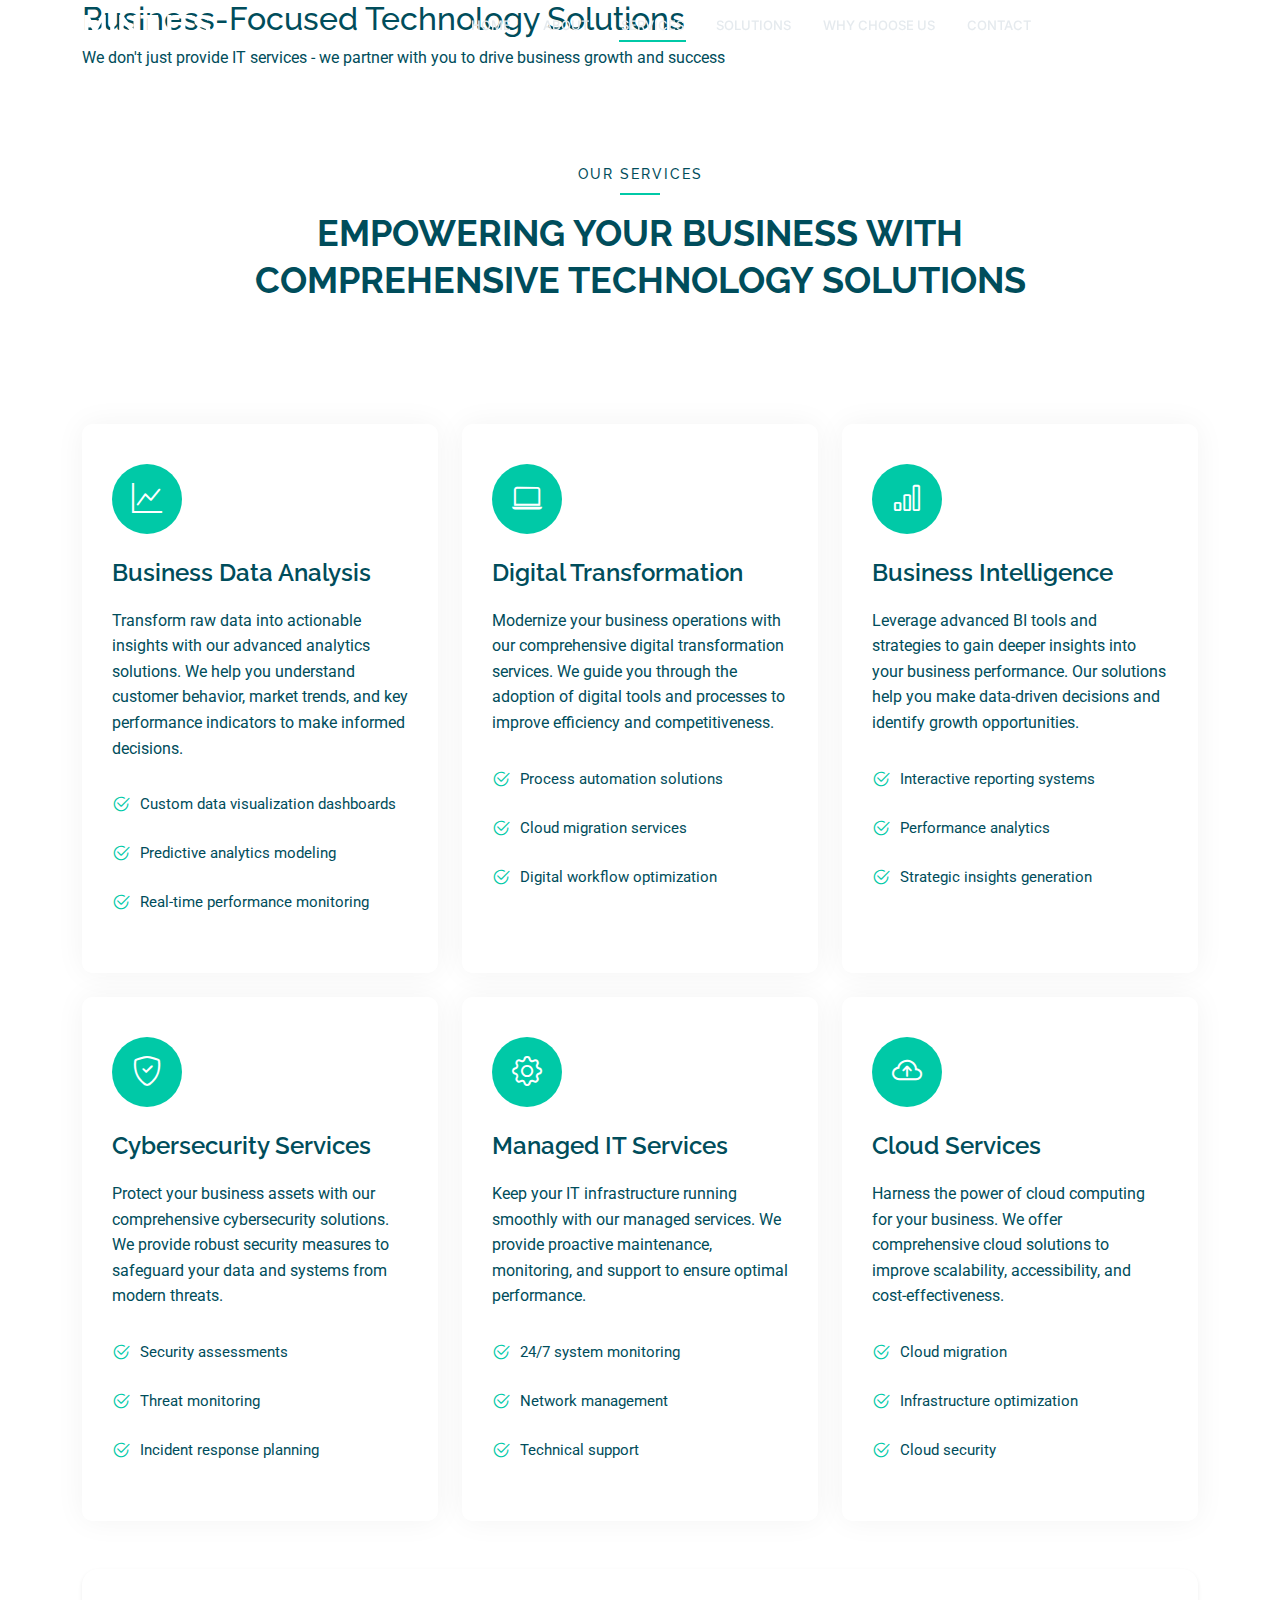
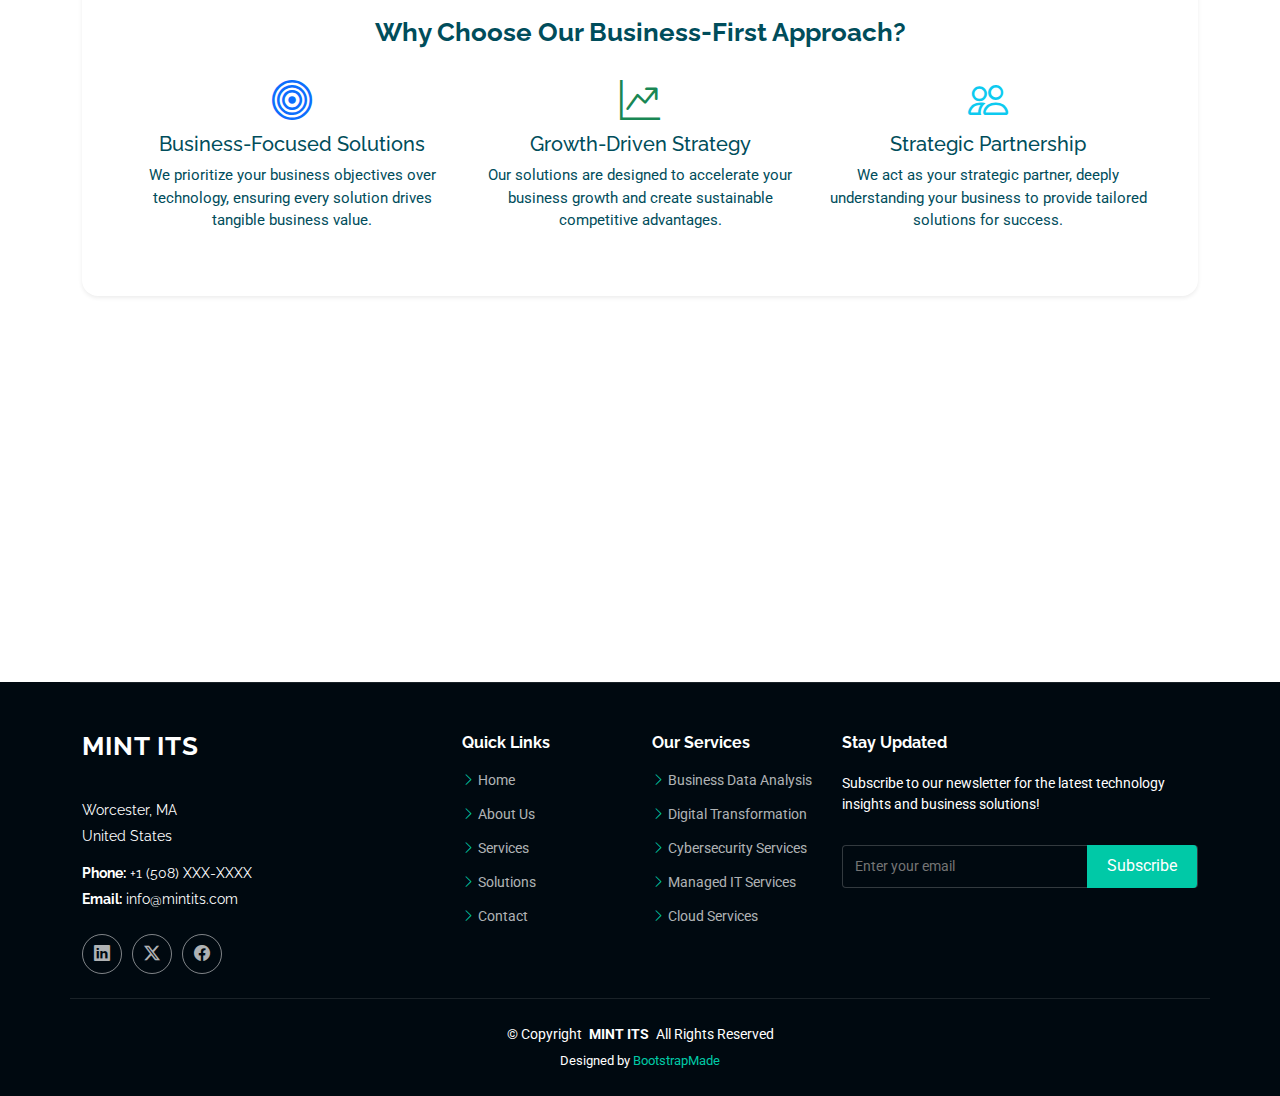
<file: service-details.html>
<!DOCTYPE html>
<html lang="en">

<head>
  <meta charset="utf-8">
  <meta content="width=device-width, initial-scale=1.0" name="viewport">
  <title>Services - MINT ITS Technology Solutions</title>
  <meta name="description" content="Comprehensive technology services from MINT ITS including data analysis, digital transformation, cybersecurity, and managed IT solutions for small businesses.">
  <meta name="keywords" content="IT services, business intelligence, data analytics, cybersecurity, managed IT, cloud services, Worcester MA">

  <!-- Favicons -->
  <link href="assets/img/favicon.png" rel="icon">
  <link href="assets/img/apple-touch-icon.png" rel="apple-touch-icon">

  <!-- Fonts -->
  <link href="https://fonts.googleapis.com" rel="preconnect">
  <link href="https://fonts.gstatic.com" rel="preconnect" crossorigin>
  <link href="https://fonts.googleapis.com/css2?family=Roboto:ital,wght@0,100;0,300;0,400;0,500;0,700;0,900;1,100;1,300;1,400;1,500;1,700;1,900&family=Raleway:ital,wght@0,100;0,200;0,300;0,400;0,500;0,600;0,700;0,800;0,900;1,100;1,200;1,300;1,400;1,500;1,600;1,700;1,800;1,900&family=Inter:wght@100;200;300;400;500;600;700;800;900&display=swap" rel="stylesheet">

  <!-- Vendor CSS Files -->
  <link href="assets/vendor/bootstrap/css/bootstrap.min.css" rel="stylesheet">
  <link href="assets/vendor/bootstrap-icons/bootstrap-icons.css" rel="stylesheet">
  <link href="assets/vendor/aos/aos.css" rel="stylesheet">
  <link href="assets/vendor/glightbox/css/glightbox.min.css" rel="stylesheet">
  <link href="assets/vendor/swiper/swiper-bundle.min.css" rel="stylesheet">

  <!-- Main CSS File -->
  <link href="assets/css/main.css" rel="stylesheet">

  <!-- =======================================================
  * Template Name: Dewi
  * Template URL: https://bootstrapmade.com/dewi-free-multi-purpose-html-template/
  * Updated: Aug 07 2024 with Bootstrap v5.3.3
  * Author: BootstrapMade.com
  * License: https://bootstrapmade.com/license/
  ======================================================== -->
</head>

<body class="services-page">

  <!-- Header -->
  <header id="header" class="header d-flex align-items-center fixed-top">
    <div class="container-fluid container-xl position-relative d-flex align-items-center">
      <a href="index.html" class="logo d-flex align-items-center me-auto">
        <h1 class="sitename">MINT ITS</h1>
      </a>

      <nav id="navmenu" class="navmenu">
        <ul>
          <li><a href="index.html">Home</a></li>
          <li><a href="index.html#about">About</a></li>
          <li><a href="#" class="active">Services</a></li>
          <li><a href="index.html#solutions">Solutions</a></li>
          <li><a href="index.html#why-us">Why Choose Us</a></li>
          <li><a href="index.html#contact">Contact</a></li>
        </ul>
        <i class="mobile-nav-toggle d-xl-none bi bi-list"></i>
      </nav>

      <a class="cta-btn" href="index.html#contact">Get Started</a>
    </div>
  </header>

  <main id="main">

    <!-- Page Title -->
    <div class="breadcrumbs">
      <div class="container">
        <div class="page-header d-flex align-items-center">
          <div class="position-relative">
            <h2>Business-Focused Technology Solutions</h2>
            <p>We don't just provide IT services - we partner with you to drive business growth and success</p>
          </div>
        </div>
      </div>
    </div>

    <!-- Services Details -->
    <section class="service-details">
      <div class="container">
        <div class="section-header text-center">
          <h6 class="text-uppercase">OUR SERVICES</h6>
          <h2 class="section-title">EMPOWERING YOUR BUSINESS WITH COMPREHENSIVE TECHNOLOGY SOLUTIONS</h2>
        </div>

        <div class="row g-4">
          <!-- Business Data Analysis -->
          <div class="col-lg-4 col-md-6">
            <div class="service-card">
              <div class="service-icon">
                <i class="bi bi-graph-up"></i>
              </div>
              <h3>Business Data Analysis</h3>
              <p>Transform raw data into actionable insights with our advanced analytics solutions. We help you understand customer behavior, market trends, and key performance indicators to make informed decisions.</p>
              <ul class="service-features">
                <li><i class="bi bi-check2-circle"></i> Custom data visualization dashboards</li>
                <li><i class="bi bi-check2-circle"></i> Predictive analytics modeling</li>
                <li><i class="bi bi-check2-circle"></i> Real-time performance monitoring</li>
              </ul>
            </div>
          </div>

          <!-- Digital Transformation -->
          <div class="col-lg-4 col-md-6">
            <div class="service-card">
              <div class="service-icon">
                <i class="bi bi-laptop"></i>
              </div>
              <h3>Digital Transformation</h3>
              <p>Modernize your business operations with our comprehensive digital transformation services. We guide you through the adoption of digital tools and processes to improve efficiency and competitiveness.</p>
              <ul class="service-features">
                <li><i class="bi bi-check2-circle"></i> Process automation solutions</li>
                <li><i class="bi bi-check2-circle"></i> Cloud migration services</li>
                <li><i class="bi bi-check2-circle"></i> Digital workflow optimization</li>
              </ul>
            </div>
          </div>

          <!-- Business Intelligence -->
          <div class="col-lg-4 col-md-6">
            <div class="service-card">
              <div class="service-icon">
                <i class="bi bi-bar-chart"></i>
              </div>
              <h3>Business Intelligence</h3>
              <p>Leverage advanced BI tools and strategies to gain deeper insights into your business performance. Our solutions help you make data-driven decisions and identify growth opportunities.</p>
              <ul class="service-features">
                <li><i class="bi bi-check2-circle"></i> Interactive reporting systems</li>
                <li><i class="bi bi-check2-circle"></i> Performance analytics</li>
                <li><i class="bi bi-check2-circle"></i> Strategic insights generation</li>
              </ul>
            </div>
          </div>

          <!-- Cybersecurity Services -->
          <div class="col-lg-4 col-md-6">
            <div class="service-card">
              <div class="service-icon">
                <i class="bi bi-shield-check"></i>
              </div>
              <h3>Cybersecurity Services</h3>
              <p>Protect your business assets with our comprehensive cybersecurity solutions. We provide robust security measures to safeguard your data and systems from modern threats.</p>
              <ul class="service-features">
                <li><i class="bi bi-check2-circle"></i> Security assessments</li>
                <li><i class="bi bi-check2-circle"></i> Threat monitoring</li>
                <li><i class="bi bi-check2-circle"></i> Incident response planning</li>
              </ul>
            </div>
          </div>

          <!-- Managed IT Services -->
          <div class="col-lg-4 col-md-6">
            <div class="service-card">
              <div class="service-icon">
                <i class="bi bi-gear"></i>
              </div>
              <h3>Managed IT Services</h3>
              <p>Keep your IT infrastructure running smoothly with our managed services. We provide proactive maintenance, monitoring, and support to ensure optimal performance.</p>
              <ul class="service-features">
                <li><i class="bi bi-check2-circle"></i> 24/7 system monitoring</li>
                <li><i class="bi bi-check2-circle"></i> Network management</li>
                <li><i class="bi bi-check2-circle"></i> Technical support</li>
              </ul>
            </div>
          </div>

          <!-- Cloud Services -->
          <div class="col-lg-4 col-md-6">
            <div class="service-card">
              <div class="service-icon">
                <i class="bi bi-cloud-arrow-up"></i>
              </div>
              <h3>Cloud Services</h3>
              <p>Harness the power of cloud computing for your business. We offer comprehensive cloud solutions to improve scalability, accessibility, and cost-effectiveness.</p>
              <ul class="service-features">
                <li><i class="bi bi-check2-circle"></i> Cloud migration</li>
                <li><i class="bi bi-check2-circle"></i> Infrastructure optimization</li>
                <li><i class="bi bi-check2-circle"></i> Cloud security</li>
              </ul>
            </div>
          </div>
        </div>

        <!-- Value Proposition -->
        <div class="row mt-5">
          <div class="col-12">
            <div class="value-proposition p-5 rounded-4 bg-white shadow-sm">
              <h3 class="text-center mb-4">Why Choose Our Business-First Approach?</h3>
              <div class="row g-4">
                <div class="col-md-4">
                  <div class="value-item text-center">
                    <i class="bi bi-bullseye fs-1 text-primary mb-3"></i>
                    <h5>Business-Focused Solutions</h5>
                    <p>We prioritize your business objectives over technology, ensuring every solution drives tangible business value.</p>
                  </div>
                </div>
                <div class="col-md-4">
                  <div class="value-item text-center">
                    <i class="bi bi-graph-up-arrow fs-1 text-success mb-3"></i>
                    <h5>Growth-Driven Strategy</h5>
                    <p>Our solutions are designed to accelerate your business growth and create sustainable competitive advantages.</p>
                  </div>
                </div>
                <div class="col-md-4">
                  <div class="value-item text-center">
                    <i class="bi bi-people fs-1 text-info mb-3"></i>
                    <h5>Strategic Partnership</h5>
                    <p>We act as your strategic partner, deeply understanding your business to provide tailored solutions for success.</p>
                  </div>
                </div>
              </div>
            </div>
          </div>
        </div>

        <!-- Call to Action -->
        <div class="cta-box text-center py-5 rounded-4 mt-5" data-aos="fade-up">
          <h3>Ready to Transform Your Business?</h3>
          <p>Let's discuss how our business-focused technology solutions can drive your growth and success</p>
          <a href="index.html#contact" class="btn-get-started">Start Your Transformation</a>
        </div>
      </div>
    </section>

  </main>

  <!-- Footer -->
  <footer id="footer" class="footer dark-background">
    <div class="container footer-top">
      <div class="row gy-4">
        <div class="col-lg-4 col-md-6 footer-about">
          <a href="index.html" class="logo d-flex align-items-center">
            <span class="sitename">MINT ITS</span>
          </a>
          <div class="footer-contact pt-3">
            <p>Worcester, MA</p>
            <p>United States</p>
            <p class="mt-3"><strong>Phone:</strong> <span>+1 (508) XXX-XXXX</span></p>
            <p><strong>Email:</strong> <span>info@mintits.com</span></p>
          </div>
          <div class="social-links d-flex mt-4">
            <a href="#"><i class="bi bi-linkedin"></i></a>
            <a href="#"><i class="bi bi-twitter-x"></i></a>
            <a href="#"><i class="bi bi-facebook"></i></a>
          </div>
        </div>

        <div class="col-lg-2 col-md-3 footer-links">
          <h4>Quick Links</h4>
          <ul>
            <li><i class="bi bi-chevron-right"></i> <a href="index.html">Home</a></li>
            <li><i class="bi bi-chevron-right"></i> <a href="index.html#about">About Us</a></li>
            <li><i class="bi bi-chevron-right"></i> <a href="#">Services</a></li>
            <li><i class="bi bi-chevron-right"></i> <a href="index.html#solutions">Solutions</a></li>
            <li><i class="bi bi-chevron-right"></i> <a href="index.html#contact">Contact</a></li>
          </ul>
        </div>

        <div class="col-lg-2 col-md-3 footer-links">
          <h4>Our Services</h4>
          <ul>
            <li><i class="bi bi-chevron-right"></i> <a href="#business-data-analysis">Business Data Analysis</a></li>
            <li><i class="bi bi-chevron-right"></i> <a href="#digital-transformation">Digital Transformation</a></li>
            <li><i class="bi bi-chevron-right"></i> <a href="#cybersecurity-services">Cybersecurity Services</a></li>
            <li><i class="bi bi-chevron-right"></i> <a href="#managed-it-services">Managed IT Services</a></li>
            <li><i class="bi bi-chevron-right"></i> <a href="#cloud-services">Cloud Services</a></li>
          </ul>
        </div>

        <div class="col-lg-4 col-md-12 footer-newsletter">
          <h4>Stay Updated</h4>
          <p>Subscribe to our newsletter for the latest technology insights and business solutions!</p>
          <form action="forms/newsletter.php" method="post" class="php-email-form">
            <div class="newsletter-form"><input type="email" name="email" placeholder="Enter your email"><input type="submit" value="Subscribe"></div>
            <div class="loading">Loading</div>
            <div class="error-message"></div>
            <div class="sent-message">Thank you for subscribing!</div>
          </form>
        </div>
      </div>
    </div>

    <div class="container copyright text-center mt-4">
      <p>© <span>Copyright</span> <strong class="px-1 sitename">MINT ITS</strong> <span>All Rights Reserved</span></p>
      <div class="credits">
        Designed by <a href="https://bootstrapmade.com/">BootstrapMade</a>
      </div>
    </div>
  </footer>

  <!-- Scroll Top -->
  <a href="#" id="scroll-top" class="scroll-top d-flex align-items-center justify-content-center"><i class="bi bi-arrow-up-short"></i></a>

  <!-- Preloader -->
  <div id="preloader"></div>

  <!-- Vendor JS Files -->
  <script src="assets/vendor/bootstrap/js/bootstrap.bundle.min.js"></script>
  <script src="assets/vendor/php-email-form/validate.js"></script>
  <script src="assets/vendor/aos/aos.js"></script>
  <script src="assets/vendor/glightbox/js/glightbox.min.js"></script>
  <script src="assets/vendor/purecounter/purecounter_vanilla.js"></script>
  <script src="assets/vendor/swiper/swiper-bundle.min.js"></script>

  <!-- Main JS File -->
  <script src="assets/js/main.js"></script>

</body>

</html>
</file>
<file: assets/css/main.css>
/**
* Template Name: Dewi
* Template URL: https://bootstrapmade.com/dewi-free-multi-purpose-html-template/
* Updated: Aug 07 2024 with Bootstrap v5.3.3
* Author: BootstrapMade.com
* License: https://bootstrapmade.com/license/
*/

/*--------------------------------------------------------------
# Font & Color Variables
# Help: https://bootstrapmade.com/color-system/
--------------------------------------------------------------*/
/* Fonts */
:root {
  --default-font: "Roboto",  system-ui, -apple-system, "Segoe UI", Roboto, "Helvetica Neue", Arial, "Noto Sans", "Liberation Sans", sans-serif, "Apple Color Emoji", "Segoe UI Emoji", "Segoe UI Symbol", "Noto Color Emoji";
  --heading-font: "Raleway",  sans-serif;
  --nav-font: "Inter",  sans-serif;
}

/* Global Colors - The following color variables are used throughout the website. Updating them here will change the color scheme of the entire website */
:root { 
  --background-color: #ffffff; /* Background color for the entire website, including individual sections */
  --default-color: #004D5B; /* Default color used for the majority of the text content across the entire website */
  --heading-color: #004D5B; /* Color for headings, subheadings and title throughout the website */
  --accent-color: #00C9A7; /* Accent color that represents your brand on the website. It's used for buttons, links, and other elements that need to stand out */
  --surface-color: #ffffff; /* The surface color is used as a background of boxed elements within sections, such as cards, icon boxes, or other elements that require a visual separation from the global background. */
  --contrast-color: #ffffff; /* Contrast color for text, ensuring readability against backgrounds of accent, heading, or default colors. */
}

/* Nav Menu Colors - The following color variables are used specifically for the navigation menu. They are separate from the global colors to allow for more customization options */
:root {
  --nav-color: #e5eaee;  /* The default color of the main navmenu links */
  --nav-hover-color: #00C9A7; /* Applied to main navmenu links when they are hovered over or active */
  --nav-mobile-background-color: #ffffff; /* Used as the background color for mobile navigation menu */
  --nav-dropdown-background-color: #ffffff; /* Used as the background color for dropdown items that appear when hovering over primary navigation items */
  --nav-dropdown-color: #444444; /* Used for navigation links of the dropdown items in the navigation menu. */
  --nav-dropdown-hover-color: #00C9A7; /* Similar to --nav-hover-color, this color is applied to dropdown navigation links when they are hovered over. */
}

/* Color Presets - These classes override global colors when applied to any section or element, providing reuse of the sam color scheme. */

.light-background {
  --background-color: #f1f4fa;
  --surface-color: #ffffff;
}

.dark-background {
  --background-color: #000910;
  --default-color: #ffffff;
  --heading-color: #ffffff;
  --surface-color: #28323a;
  --contrast-color: #ffffff;
}

/* Smooth scroll */
:root {
  scroll-behavior: smooth;
}

/*--------------------------------------------------------------
# General Styling & Shared Classes
--------------------------------------------------------------*/
body {
  color: var(--default-color);
  background-color: var(--background-color);
  font-family: var(--default-font);
}

a {
  color: var(--accent-color);
  text-decoration: none;
  transition: 0.3s;
}

a:hover {
  color: color-mix(in srgb, var(--accent-color), transparent 25%);
  text-decoration: none;
}

h1,
h2,
h3,
h4,
h5,
h6 {
  color: var(--heading-color);
  font-family: var(--heading-font);
}

/* PHP Email Form Messages
------------------------------*/
.php-email-form .error-message {
  display: none;
  background: #df1529;
  color: #ffffff;
  text-align: left;
  padding: 15px;
  margin-bottom: 24px;
  font-weight: 600;
}

.php-email-form .sent-message {
  display: none;
  color: #ffffff;
  background: #059652;
  text-align: center;
  padding: 15px;
  margin-bottom: 24px;
  font-weight: 600;
}

.php-email-form .loading {
  display: none;
  background: var(--surface-color);
  text-align: center;
  padding: 15px;
  margin-bottom: 24px;
}

.php-email-form .loading:before {
  content: "";
  display: inline-block;
  border-radius: 50%;
  width: 24px;
  height: 24px;
  margin: 0 10px -6px 0;
  border: 3px solid var(--accent-color);
  border-top-color: var(--surface-color);
  animation: php-email-form-loading 1s linear infinite;
}

@keyframes php-email-form-loading {
  0% {
    transform: rotate(0deg);
  }

  100% {
    transform: rotate(360deg);
  }
}

/* Pulsating Play Button
------------------------------*/
.pulsating-play-btn {
  width: 94px;
  height: 94px;
  background: radial-gradient(var(--accent-color) 50%, color-mix(in srgb, var(--accent-color), transparent 75%) 52%);
  border-radius: 50%;
  display: block;
  position: relative;
  overflow: hidden;
}

.pulsating-play-btn:before {
  content: "";
  position: absolute;
  width: 120px;
  height: 120px;
  animation-delay: 0s;
  animation: pulsate-play-btn 2s;
  animation-direction: forwards;
  animation-iteration-count: infinite;
  animation-timing-function: steps;
  opacity: 1;
  border-radius: 50%;
  border: 5px solid color-mix(in srgb, var(--accent-color), transparent 30%);
  top: -15%;
  left: -15%;
  background: rgba(198, 16, 0, 0);
}

.pulsating-play-btn:after {
  content: "";
  position: absolute;
  left: 50%;
  top: 50%;
  transform: translateX(-40%) translateY(-50%);
  width: 0;
  height: 0;
  border-top: 10px solid transparent;
  border-bottom: 10px solid transparent;
  border-left: 15px solid #fff;
  z-index: 100;
  transition: all 400ms cubic-bezier(0.55, 0.055, 0.675, 0.19);
}

.pulsating-play-btn:hover:before {
  content: "";
  position: absolute;
  left: 50%;
  top: 50%;
  transform: translateX(-40%) translateY(-50%);
  width: 0;
  height: 0;
  border: none;
  border-top: 10px solid transparent;
  border-bottom: 10px solid transparent;
  border-left: 15px solid #fff;
  z-index: 200;
  animation: none;
  border-radius: 0;
}

.pulsating-play-btn:hover:after {
  border-left: 15px solid var(--accent-color);
  transform: scale(20);
}

@keyframes pulsate-play-btn {
  0% {
    transform: scale(0.6, 0.6);
    opacity: 1;
  }

  100% {
    transform: scale(1, 1);
    opacity: 0;
  }
}

/*--------------------------------------------------------------
# Global Header
--------------------------------------------------------------*/
.header {
  --background-color: rgba(0, 0, 0, 0);
  --default-color: #ffffff;
  --heading-color: #ffffff;
  color: var(--default-color);
  background-color: var(--background-color);
  padding: 1px 0;
  transition: all 0.5s;
  z-index: 997;
}

.header .logo {
  line-height: 1;
}

.header .logo img {
  max-height: 100px;
  margin-right: 8px;
}

.header .logo h1 {
  font-size: 30px;
  margin: 0;
  font-weight: 700;
  color: var(--heading-color);
}

.header .cta-btn,
.header .cta-btn:focus {
  color: var(--contrast-color);
  font-size: 13px;
  padding: 7px 25px;
  margin: 0 0 0 30px;
  border-radius: 4px;
  transition: 0.3s;
  text-transform: uppercase;
  border: 2px solid var(--contrast-color);
}

.header .cta-btn:hover,
.header .cta-btn:focus:hover {
  color: var(--contrast-color);
  background: var(--accent-color);
  border-color: var(--accent-color);
}

@media (max-width: 1200px) {
  .header .logo {
    order: 1;
  }

  .header .cta-btn {
    order: 2;
    margin: 0 15px 0 0;
    padding: 6px 15px;
  }

  .header .navmenu {
    order: 3;
  }
}

.scrolled .header {
  box-shadow: 0px 0 18px rgba(0, 0, 0, 0.1);
}

/* Global Header on Scroll
------------------------------*/
.scrolled .header {
  --background-color: #004D5B;
}

/*--------------------------------------------------------------
# Navigation Menu
--------------------------------------------------------------*/
/* Desktop Navigation */
@media (min-width: 1200px) {
  .navmenu {
    padding: 0;
  }

  .navmenu ul {
    margin: 0;
    padding: 0;
    display: flex;
    list-style: none;
    align-items: center;
  }

  .navmenu li {
    position: relative;
  }

  .navmenu>ul>li {
    white-space: nowrap;
    padding: 15px 14px;
  }

  .navmenu>ul>li:last-child {
    padding-right: 0;
  }

  .navmenu a,
  .navmenu a:focus {
    color: var(--nav-color);
    font-size: 13px;
    padding: 0 2px;
    font-family: var(--nav-font);
    font-weight: 500;
    display: flex;
    align-items: center;
    justify-content: space-between;
    white-space: nowrap;
    transition: 0.3s;
    position: relative;
    text-transform: uppercase;
  }

  .navmenu a i,
  .navmenu a:focus i {
    font-size: 12px;
    line-height: 0;
    margin-left: 5px;
    transition: 0.3s;
  }

  .navmenu>ul>li>a:before {
    content: "";
    position: absolute;
    height: 2px;
    bottom: -6px;
    left: 0;
    background-color: var(--nav-hover-color);
    visibility: hidden;
    width: 0px;
    transition: all 0.3s ease-in-out 0s;
  }

  .navmenu a:hover:before,
  .navmenu li:hover>a:before,
  .navmenu .active:before {
    visibility: visible;
    width: 100%;
  }

  .navmenu li:hover>a,
  .navmenu .active,
  .navmenu .active:focus {
    color: color-mix(in srgb, var(--nav-color) 90%, white 15%);
  }

  .navmenu .dropdown ul {
    margin: 0;
    padding: 10px 0;
    background: var(--nav-dropdown-background-color);
    display: block;
    position: absolute;
    visibility: hidden;
    left: 14px;
    top: 130%;
    opacity: 0;
    transition: 0.3s;
    border-radius: 4px;
    z-index: 99;
    box-shadow: 0px 0px 30px rgba(0, 0, 0, 0.1);
  }

  .navmenu .dropdown ul li {
    min-width: 200px;
  }

  .navmenu .dropdown ul a {
    padding: 10px 20px;
    font-size: 15px;
    text-transform: none;
    color: var(--nav-dropdown-color);
  }

  .navmenu .dropdown ul a i {
    font-size: 12px;
  }

  .navmenu .dropdown ul a:hover,
  .navmenu .dropdown ul .active:hover,
  .navmenu .dropdown ul li:hover>a {
    color: var(--nav-dropdown-hover-color);
  }

  .navmenu .dropdown:hover>ul {
    opacity: 1;
    top: 100%;
    visibility: visible;
  }

  .navmenu .dropdown .dropdown ul {
    top: 0;
    left: -90%;
    visibility: hidden;
  }

  .navmenu .dropdown .dropdown:hover>ul {
    opacity: 1;
    top: 0;
    left: -100%;
    visibility: visible;
  }
}

/* Mobile Navigation */
@media (max-width: 1199px) {
  .mobile-nav-toggle {
    color: var(--nav-color);
    font-size: 28px;
    line-height: 0;
    margin-right: 10px;
    cursor: pointer;
    transition: color 0.3s;
  }

  .navmenu {
    padding: 0;
    z-index: 9997;
  }

  .navmenu ul {
    display: none;
    list-style: none;
    position: absolute;
    inset: 60px 20px 20px 20px;
    padding: 10px 0;
    margin: 0;
    border-radius: 6px;
    background-color: var(--nav-mobile-background-color);
    border: 1px solid color-mix(in srgb, var(--default-color), transparent 90%);
    box-shadow: none;
    overflow-y: auto;
    transition: 0.3s;
    z-index: 9998;
  }

  .navmenu a,
  .navmenu a:focus {
    color: var(--nav-dropdown-color);
    padding: 10px 20px;
    font-family: var(--nav-font);
    font-size: 17px;
    font-weight: 500;
    display: flex;
    align-items: center;
    justify-content: space-between;
    white-space: nowrap;
    transition: 0.3s;
  }

  .navmenu a i,
  .navmenu a:focus i {
    font-size: 12px;
    line-height: 0;
    margin-left: 5px;
    width: 30px;
    height: 30px;
    display: flex;
    align-items: center;
    justify-content: center;
    border-radius: 50%;
    transition: 0.3s;
    background-color: color-mix(in srgb, var(--accent-color), transparent 90%);
  }

  .navmenu a i:hover,
  .navmenu a:focus i:hover {
    background-color: var(--accent-color);
    color: var(--contrast-color);
  }

  .navmenu a:hover,
  .navmenu .active,
  .navmenu .active:focus {
    color: var(--nav-dropdown-hover-color);
  }

  .navmenu .active i,
  .navmenu .active:focus i {
    background-color: var(--accent-color);
    color: var(--contrast-color);
    transform: rotate(180deg);
  }

  .navmenu .dropdown ul {
    position: static;
    display: none;
    z-index: 99;
    padding: 10px 0;
    margin: 10px 20px;
    background-color: var(--nav-dropdown-background-color);
    transition: all 0.5s ease-in-out;
  }

  .navmenu .dropdown ul ul {
    background-color: rgba(33, 37, 41, 0.1);
  }

  .navmenu .dropdown>.dropdown-active {
    display: block;
    background-color: rgba(33, 37, 41, 0.03);
  }

  .mobile-nav-active {
    overflow: hidden;
  }

  .mobile-nav-active .mobile-nav-toggle {
    color: #fff;
    position: absolute;
    font-size: 32px;
    top: 15px;
    right: 15px;
    margin-right: 0;
    z-index: 9999;
  }

  .mobile-nav-active .navmenu {
    position: fixed;
    overflow: hidden;
    inset: 0;
    background: rgba(33, 37, 41, 0.8);
    transition: 0.3s;
  }

  .mobile-nav-active .navmenu>ul {
    display: block;
  }
}

/*--------------------------------------------------------------
# Global Footer
--------------------------------------------------------------*/
.footer {
  color: var(--default-color);
  background-color: var(--background-color);
  font-size: 14px;
  position: relative;
}

.footer .footer-top {
  padding-top: 50px;
  border-top: 1px solid color-mix(in srgb, var(--default-color), transparent 90%);
}

.footer .footer-about .logo {
  line-height: 1;
  margin-bottom: 25px;
}

.footer .footer-about .logo img {
  max-height: 40px;
  margin-right: 6px;
}

.footer .footer-about .logo span {
  font-size: 26px;
  font-weight: 700;
  letter-spacing: 1px;
  font-family: var(--heading-font);
  color: var(--heading-color);
}

.footer .footer-about p {
  font-size: 14px;
  font-family: var(--heading-font);
}

.footer .social-links a {
  display: flex;
  align-items: center;
  justify-content: center;
  width: 40px;
  height: 40px;
  border-radius: 50%;
  border: 1px solid color-mix(in srgb, var(--default-color), transparent 50%);
  font-size: 16px;
  color: color-mix(in srgb, var(--default-color), transparent 30%);
  margin-right: 10px;
  transition: 0.3s;
}

.footer .social-links a:hover {
  color: var(--accent-color);
  border-color: var(--accent-color);
}

.footer h4 {
  font-size: 16px;
  font-weight: bold;
  position: relative;
  padding-bottom: 12px;
}

.footer .footer-links {
  margin-bottom: 30px;
}

.footer .footer-links ul {
  list-style: none;
  padding: 0;
  margin: 0;
}

.footer .footer-links ul i {
  padding-right: 3px;
  font-size: 13px;
  line-height: 0;
  color: var(--accent-color);
}

.footer .footer-links ul li {
  padding: 10px 0;
  display: flex;
  align-items: center;
}

.footer .footer-links ul li:first-child {
  padding-top: 0;
}

.footer .footer-links ul a {
  color: color-mix(in srgb, var(--default-color), transparent 30%);
  display: inline-block;
  line-height: 1;
}

.footer .footer-links ul a:hover {
  color: var(--accent-color);
}

.footer .footer-contact p {
  margin-bottom: 5px;
}

.footer .footer-newsletter .newsletter-form {
  margin-top: 30px;
  margin-bottom: 15px;
  padding: 6px 8px;
  position: relative;
  border-radius: 4px;
  border: 1px solid color-mix(in srgb, var(--default-color), transparent 80%);
  display: flex;
  background-color: var(--background-color);
  transition: 0.3s;
}

.footer .footer-newsletter .newsletter-form:focus-within {
  border-color: var(--accent-color);
}

.footer .footer-newsletter .newsletter-form input[type=email] {
  border: 0;
  padding: 4px;
  width: 100%;
  background-color: var(--background-color);
  color: var(--default-color);
}

.footer .footer-newsletter .newsletter-form input[type=email]:focus-visible {
  outline: none;
}

.footer .footer-newsletter .newsletter-form input[type=submit] {
  border: 0;
  font-size: 16px;
  padding: 0 20px;
  margin: -7px -8px -7px 0;
  background: var(--accent-color);
  color: var(--contrast-color);
  transition: 0.3s;
  border-radius: 0 4px 4px 0;
}

.footer .footer-newsletter .newsletter-form input[type=submit]:hover {
  background: color-mix(in srgb, var(--accent-color), transparent 20%);
}

.footer .copyright {
  padding: 25px 0;
  border-top: 1px solid color-mix(in srgb, var(--default-color), transparent 90%);
}

.footer .copyright p {
  margin-bottom: 0;
}

.footer .credits {
  margin-top: 6px;
  font-size: 13px;
}

/*--------------------------------------------------------------
# Preloader
--------------------------------------------------------------*/
#preloader {
  position: fixed;
  inset: 0;
  z-index: 999999;
  overflow: hidden;
  background: var(--background-color);
  transition: all 0.6s ease-out;
}

#preloader:before {
  content: "";
  position: fixed;
  top: calc(50% - 30px);
  left: calc(50% - 30px);
  border: 6px solid #ffffff;
  border-color: var(--accent-color) transparent var(--accent-color) transparent;
  border-radius: 50%;
  width: 60px;
  height: 60px;
  animation: animate-preloader 1.5s linear infinite;
}

@keyframes animate-preloader {
  0% {
    transform: rotate(0deg);
  }

  100% {
    transform: rotate(360deg);
  }
}

/*--------------------------------------------------------------
# Scroll Top Button
--------------------------------------------------------------*/
.scroll-top {
  position: fixed;
  visibility: hidden;
  opacity: 0;
  right: 15px;
  bottom: 15px;
  z-index: 99999;
  background-color: var(--accent-color);
  width: 40px;
  height: 40px;
  border-radius: 4px;
  transition: all 0.4s;
}

.scroll-top i {
  font-size: 24px;
  color: var(--contrast-color);
  line-height: 0;
}

.scroll-top:hover {
  background-color: color-mix(in srgb, var(--accent-color), transparent 20%);
  color: var(--contrast-color);
}

.scroll-top.active {
  visibility: visible;
  opacity: 1;
}

/*--------------------------------------------------------------
# Disable aos animation delay on mobile devices
--------------------------------------------------------------*/
@media screen and (max-width: 768px) {
  [data-aos-delay] {
    transition-delay: 0 !important;
  }
}

/*--------------------------------------------------------------
# Global Page Titles & Breadcrumbs
--------------------------------------------------------------*/
.page-title {
  color: var(--default-color);
  background-color: var(--background-color);
  background-size: cover;
  background-position: center;
  background-repeat: no-repeat;
  padding: 160px 0 80px 0;
  text-align: center;
  position: relative;
}

.page-title:before {
  content: "";
  background: color-mix(in srgb, var(--background-color), transparent 30%);
  position: absolute;
  inset: 0;
}

.page-title h1 {
  font-size: 42px;
  font-weight: 700;
  margin-bottom: 10px;
}

.page-title .breadcrumbs ol {
  display: flex;
  flex-wrap: wrap;
  list-style: none;
  justify-content: center;
  padding: 0;
  margin: 0;
  font-size: 16px;
  font-weight: 400;
}

.page-title .breadcrumbs ol li+li {
  padding-left: 10px;
}

.page-title .breadcrumbs ol li+li::before {
  content: "/";
  display: inline-block;
  padding-right: 10px;
  color: color-mix(in srgb, var(--default-color), transparent 50%);
}

/*--------------------------------------------------------------
# Global Sections
--------------------------------------------------------------*/
section,
.section {
  color: var(--default-color);
  background-color: var(--background-color);
  padding: 60px 0;
  scroll-margin-top: 90px;
  overflow: clip;
}

@media (max-width: 1199px) {

  section,
  .section {
    scroll-margin-top: 76px;
  }
}

/*--------------------------------------------------------------
# Global Section Titles
--------------------------------------------------------------*/
.section-title {
  padding-bottom: 60px;
  position: relative;
}

.section-title h2 {
  font-size: 14px;
  font-weight: 500;
  padding: 0;
  line-height: 1px;
  margin: 0;
  letter-spacing: 1.5px;
  text-transform: uppercase;
  color: color-mix(in srgb, var(--default-color), transparent 50%);
  position: relative;
}

.section-title h2::after {
  content: "";
  width: 120px;
  height: 1px;
  display: inline-block;
  background: var(--accent-color);
  margin: 4px 10px;
}

.section-title p {
  color: var(--heading-color);
  margin: 0;
  font-size: 36px;
  font-weight: 800;
  text-transform: uppercase;
  font-family: var(--heading-font);
}

@media (max-width: 768px) {
  .section-title p {
    font-size: 24px;
  }
}

/*--------------------------------------------------------------
# Hero Section
--------------------------------------------------------------*/
.hero {
  width: 100%;
  min-height: 100vh;
  position: relative;
  padding: 80px 0;
  display: flex;
  align-items: center;
  justify-content: center;
}

.hero img {
  position: absolute;
  inset: 0;
  display: block;
  width: 100%;
  height: 100%;
  object-fit: cover;
  z-index: 1;
}

.hero:before {
  content: "";
  background: rgba(0, 0, 0, 0.614); /* White overlay at 40% transparency */
  position: absolute;
  inset: 0;
  z-index: 2;
}

.hero .container {
  position: relative;
  z-index: 3;
}

.hero h2 {
  margin: 0;
  font-size: 48px;
  font-weight: 700;
  text-transform: uppercase;
}

.hero p {
  color: color-mix(in srgb, var(--default-color), transparent 20%);
  margin: 10px 0 0 0;
  font-size: 24px;
}

.hero .btn-get-started {
  background: var(--accent-color);
  color: var(--contrast-color);
  font-weight: 400;
  font-size: 14px;
  letter-spacing: 1px;
  display: inline-block;
  padding: 10px 30px;
  border-radius: 4px;
  transition: 0.3s;
  text-transform: uppercase;
}

.hero .btn-get-started:hover {
  background: color-mix(in srgb, var(--accent-color), transparent 20%);
}

.hero .btn-watch-video {
  font-size: 16px;
  transition: 0.5s;
  margin-left: 25px;
  font-weight: 400;
  color: var(--default-color);
}

.hero .btn-watch-video i {
  color: var(--accent-color);
  font-size: 32px;
  transition: 0.3s;
  line-height: 0;
  margin-right: 8px;
}

.hero .btn-watch-video:hover {
  color: var(--accent-color);
}

.hero .btn-watch-video:hover i {
  color: color-mix(in srgb, var(--accent-color), transparent 20%);
}

@media (max-width: 768px) {
  .hero h2 {
    font-size: 32px;
  }

  .hero p {
    font-size: 18px;
  }
}

/*--------------------------------------------------------------
# About Section
--------------------------------------------------------------*/
.about h3 {
  font-weight: 700;
  font-size: 28px;
  margin-bottom: 20px;
}

.about .fst-italic {
  color: color-mix(in srgb, var(--default-color), var(--contrast-color) 50%);
}

.about .content ul {
  list-style: none;
  padding: 0;
}

.about .content ul li {
  padding: 0 0 10px 30px;
  position: relative;
}

.about .content ul i {
  position: absolute;
  font-size: 20px;
  left: 0;
  top: -3px;
  color: var(--accent-color);
}

.about .content p:last-child {
  margin-bottom: 0;
}

.about .pulsating-play-btn {
  position: absolute;
  left: calc(50% - 47px);
  top: calc(50% - 47px);
}

/*--------------------------------------------------------------
# Stats Section
--------------------------------------------------------------*/
.stats .stats-item {
  background-color: var(--surface-color);
  box-shadow: 0px 0 30px rgba(0, 0, 0, 0.1);
  padding: 30px;
}

.stats .stats-item i {
  color: var(--accent-color);
  font-size: 42px;
  line-height: 0;
  margin-right: 20px;
}

.stats .stats-item span {
  color: var(--heading-color);
  font-size: 36px;
  display: block;
  font-weight: 600;
}

.stats .stats-item p {
  padding: 0;
  margin: 0;
  font-family: var(--heading-font);
  font-size: 16px;
}

/*--------------------------------------------------------------
# Services Section
--------------------------------------------------------------*/
.services .img {
  border-radius: 8px;
  overflow: hidden;
}

.services .img img {
  transition: 0.6s;
}

.services .details {
  background: color-mix(in srgb, var(--surface-color), transparent 5%);
  padding: 50px 30px;
  margin: 0;
  transition: all ease-in-out 0.3s;
  position: relative;
  text-align: center;
  border-radius: 8px;
  box-shadow: 0px 0 25px rgba(0, 0, 0, 0.1);
}

.services .details .icon {
  margin: 0;
  width: 72px;
  height: 72px;
  background: var(--accent-color);
  color: var(--contrast-color);
  border: 6px solid var(--contrast-color);
  border-radius: 50px;
  display: flex;
  align-items: center;
  justify-content: center;
  margin-bottom: 20px;
  font-size: 28px;
  transition: ease-in-out 0.3s;
  position: absolute;
  top: -36px;
  left: calc(50% - 36px);
}

.services .details h3 {
  font-weight: 700;
  margin: 10px 0 15px 0;
  font-size: 22px;
  transition: ease-in-out 0.3s;
}

.services .details p {
  color: color-mix(in srgb, var(--default-color), transparent 10%);
  line-height: 24px;
  font-size: 14px;
  margin-bottom: 0;
}

.services .service-item:hover .details h3 {
  color: var(--accent-color);
}

.services .service-item:hover .details .icon {
  background: var(--surface-color);
  border: 2px solid var(--accent-color);
}

.services .service-item:hover .details .icon i {
  color: var(--accent-color);
}

.services .service-item:hover .img img {
  transform: scale(1.2);
}

/*--------------------------------------------------------------
# Clients Section
--------------------------------------------------------------*/
.clients {
  padding: 20px 0;
}

.clients .client-logo {
  display: flex;
  justify-content: center;
  align-items: center;
  overflow: hidden;
}

.clients .client-logo img {
  padding: 20px 40px;
  max-width: 90%;
  transition: 0.3s;
  opacity: 0.5;
  filter: grayscale(100);
}

.clients .client-logo img:hover {
  filter: none;
  opacity: 1;
}

@media (max-width: 640px) {
  .clients .client-logo img {
    padding: 20px;
  }
}

/*--------------------------------------------------------------
# Features Section
--------------------------------------------------------------*/
.features .nav-tabs {
  border: 0;
}

.features .nav-link {
  background-color: var(--surface-color);
  color: var(--heading-color);
  border: 1px solid color-mix(in srgb, var(--default-color), transparent 85%);
  padding: 15px 20px;
  transition: 0.3s;
  border-radius: 0;
  display: flex;
  align-items: center;
  justify-content: center;
  cursor: pointer;
  height: 100%;
}

.features .nav-link i {
  padding-right: 15px;
  font-size: 48px;
}

.features .nav-link h4 {
  font-size: 18px;
  font-weight: 600;
  margin: 0;
}

.features .nav-link:hover {
  color: var(--accent-color);
  border-color: var(--accent-color);
}

.features .nav-link.active {
  background: var(--accent-color);
  color: var(--contrast-color);
  border-color: var(--accent-color);
}

.features .nav-link.active h4 {
  color: var(--contrast-color);
}

@media (max-width: 768px) {
  .features .nav-link i {
    padding: 0;
    line-height: 1;
    font-size: 36px;
  }
}

@media (max-width: 575px) {
  .features .nav-link {
    padding: 15px;
  }

  .features .nav-link i {
    font-size: 24px;
  }
}

.features .tab-content {
  margin-top: 30px;
}

.features .tab-pane h3 {
  color: var(--heading-color);
  font-weight: 700;
  font-size: 26px;
}

.features .tab-pane ul {
  list-style: none;
  padding: 0;
}

.features .tab-pane ul li {
  padding-bottom: 10px;
}

.features .tab-pane ul i {
  font-size: 20px;
  padding-right: 4px;
  color: var(--accent-color);
}

.features .tab-pane p:last-child {
  margin-bottom: 0;
}

/*--------------------------------------------------------------
# Services 2 Section
--------------------------------------------------------------*/
.services-2 .service-item {
  background-color: var(--surface-color);
  padding: 30px;
  border: 1px solid color-mix(in srgb, var(--default-color), transparent 85%);
  transition: 0.3s;
}

.services-2 .service-item .icon {
  font-size: 36px;
  line-height: 0;
  margin-right: 30px;
  color: var(--accent-color);
}

.services-2 .service-item .title {
  font-weight: 700;
  margin-bottom: 15px;
  font-size: 20px;
}

.services-2 .service-item .title a {
  color: var(--heading-color);
}

.services-2 .service-item .description {
  line-height: 24px;
  font-size: 14px;
  margin: 0;
}

.services-2 .service-item:hover {
  border-color: var(--accent-color);
}

.services-2 .service-item:hover .title a {
  color: var(--accent-color);
}

/*--------------------------------------------------------------
# Testimonials Section
--------------------------------------------------------------*/
.testimonials {
  padding: 80px 0;
  position: relative;
}

.testimonials:before {
  content: "";
  background: color-mix(in srgb, var(--background-color), transparent 30%);
  position: absolute;
  inset: 0;
  z-index: 2;
}

.testimonials .testimonials-bg {
  position: absolute;
  inset: 0;
  display: block;
  width: 100%;
  height: 100%;
  object-fit: cover;
  z-index: 1;
}

.testimonials .container {
  position: relative;
  z-index: 3;
}

.testimonials .testimonials-carousel,
.testimonials .testimonials-slider {
  overflow: hidden;
}

.testimonials .testimonial-item {
  text-align: center;
}

.testimonials .testimonial-item .testimonial-img {
  width: 100px;
  border-radius: 50%;
  border: 6px solid color-mix(in srgb, var(--default-color), transparent 85%);
  margin: 0 auto;
}

.testimonials .testimonial-item h3 {
  font-size: 20px;
  font-weight: bold;
  margin: 10px 0 5px 0;
}

.testimonials .testimonial-item h4 {
  font-size: 14px;
  margin: 0 0 15px 0;
  color: color-mix(in srgb, var(--default-color), transparent 40%);
}

.testimonials .testimonial-item .stars {
  margin-bottom: 15px;
}

.testimonials .testimonial-item .stars i {
  color: #ffc107;
  margin: 0 1px;
}

.testimonials .testimonial-item .quote-icon-left,
.testimonials .testimonial-item .quote-icon-right {
  color: color-mix(in srgb, var(--default-color), transparent 40%);
  font-size: 26px;
  line-height: 0;
}

.testimonials .testimonial-item .quote-icon-left {
  display: inline-block;
  left: -5px;
  position: relative;
}

.testimonials .testimonial-item .quote-icon-right {
  display: inline-block;
  right: -5px;
  position: relative;
  top: 10px;
  transform: scale(-1, -1);
}

.testimonials .testimonial-item p {
  font-style: italic;
  margin: 0 auto 15px auto;
}

.testimonials .swiper-wrapper {
  height: auto;
}

.testimonials .swiper-pagination {
  margin-top: 20px;
  position: relative;
}

.testimonials .swiper-pagination .swiper-pagination-bullet {
  width: 12px;
  height: 12px;
  background-color: color-mix(in srgb, var(--default-color), transparent 50%);
  opacity: 0.5;
}

.testimonials .swiper-pagination .swiper-pagination-bullet-active {
  background-color: var(--default-color);
  opacity: 1;
}

@media (min-width: 992px) {
  .testimonials .testimonial-item p {
    width: 80%;
  }
}

/*--------------------------------------------------------------
# Portfolio Section
--------------------------------------------------------------*/
.portfolio .portfolio-filters {
  padding: 0;
  margin: 0 auto 20px auto;
  list-style: none;
  text-align: center;
}

.portfolio .portfolio-filters li {
  cursor: pointer;
  display: inline-block;
  padding: 0;
  font-size: 18px;
  font-weight: 500;
  margin: 0 10px;
  line-height: 1;
  margin-bottom: 5px;
  transition: all 0.3s ease-in-out;
}

.portfolio .portfolio-filters li:hover,
.portfolio .portfolio-filters li.filter-active {
  color: var(--accent-color);
}

.portfolio .portfolio-filters li:first-child {
  margin-left: 0;
}

.portfolio .portfolio-filters li:last-child {
  margin-right: 0;
}

@media (max-width: 575px) {
  .portfolio .portfolio-filters li {
    font-size: 14px;
    margin: 0 5px;
  }
}

.portfolio .portfolio-content {
  position: relative;
  overflow: hidden;
}

.portfolio .portfolio-content img {
  transition: 0.3s;
}

.portfolio .portfolio-content .portfolio-info {
  opacity: 0;
  position: absolute;
  inset: 0;
  z-index: 3;
  transition: all ease-in-out 0.3s;
  background: rgba(0, 0, 0, 0.6);
  padding: 15px;
}

.portfolio .portfolio-content .portfolio-info h4 {
  font-size: 14px;
  padding: 5px 10px;
  font-weight: 400;
  color: #ffffff;
  display: inline-block;
  background-color: var(--accent-color);
}

.portfolio .portfolio-content .portfolio-info p {
  position: absolute;
  bottom: 10px;
  text-align: center;
  display: inline-block;
  left: 0;
  right: 0;
  font-size: 16px;
  font-weight: 600;
  color: rgba(255, 255, 255, 0.8);
}

.portfolio .portfolio-content .portfolio-info .preview-link,
.portfolio .portfolio-content .portfolio-info .details-link {
  position: absolute;
  left: calc(50% - 40px);
  font-size: 26px;
  top: calc(50% - 14px);
  color: #fff;
  transition: 0.3s;
  line-height: 1.2;
}

.portfolio .portfolio-content .portfolio-info .preview-link:hover,
.portfolio .portfolio-content .portfolio-info .details-link:hover {
  color: var(--accent-color);
}

.portfolio .portfolio-content .portfolio-info .details-link {
  left: 50%;
  font-size: 34px;
  line-height: 0;
}

.portfolio .portfolio-content:hover .portfolio-info {
  opacity: 1;
}

.portfolio .portfolio-content:hover img {
  transform: scale(1.1);
}

/*--------------------------------------------------------------
# Team Section
--------------------------------------------------------------*/
.team .member {
  position: relative;
}

.team .member .pic {
  overflow: hidden;
  margin-bottom: 50px;
}

.team .member .member-info {
  background-color: var(--surface-color);
  color: color-mix(in srgb, var(--default-color), transparent 20%);
  box-shadow: 0px 2px 15px rgba(0, 0, 0, 0.1);
  position: absolute;
  bottom: -50px;
  left: 20px;
  right: 20px;
  padding: 20px 15px;
  overflow: hidden;
  transition: 0.5s;
}

.team .member h4 {
  font-weight: 700;
  margin-bottom: 10px;
  font-size: 16px;
  position: relative;
  padding-bottom: 10px;
}

.team .member h4::after {
  content: "";
  position: absolute;
  display: block;
  width: 50px;
  height: 1px;
  background: color-mix(in srgb, var(--default-color), transparent 60%);
  bottom: 0;
  left: 0;
}

.team .member span {
  font-style: italic;
  display: block;
  font-size: 13px;
}

.team .member .social {
  position: absolute;
  right: 15px;
  bottom: 15px;
}

.team .member .social a {
  transition: color 0.3s;
  color: color-mix(in srgb, var(--default-color), transparent 70%);
}

.team .member .social a:hover {
  color: var(--accent-color);
}

.team .member .social i {
  font-size: 16px;
  margin: 0 2px;
}

/*--------------------------------------------------------------
# Contact Section
--------------------------------------------------------------*/
.contact .info-item {
  background-color: var(--surface-color);
  box-shadow: 0px 0px 20px rgba(0, 0, 0, 0.1);
  padding: 24px 0 30px 0;
}

.contact .info-item i {
  font-size: 20px;
  color: var(--accent-color);
  width: 56px;
  height: 56px;
  font-size: 24px;
  display: flex;
  justify-content: center;
  align-items: center;
  border-radius: 4px;
  transition: all 0.3s ease-in-out;
  border-radius: 50%;
  border: 2px dotted color-mix(in srgb, var(--accent-color), transparent 40%);
}

.contact .info-item h3 {
  font-size: 20px;
  color: color-mix(in srgb, var(--default-color), transparent 20%);
  font-size: 18px;
  font-weight: 700;
  margin: 10px 0;
}

.contact .info-item p {
  padding: 0;
  margin-bottom: 0;
  font-size: 14px;
}

.contact .php-email-form {
  background-color: var(--surface-color);
  box-shadow: 0px 0px 20px rgba(0, 0, 0, 0.1);
  height: 100%;
  padding: 30px;
}

@media (max-width: 575px) {
  .contact .php-email-form {
    padding: 20px;
  }
}

.contact .php-email-form input[type=text],
.contact .php-email-form input[type=email],
.contact .php-email-form textarea {
  font-size: 14px;
  padding: 10px 15px;
  box-shadow: none;
  border-radius: 0;
  color: var(--default-color);
  background-color: var(--surface-color);
  border-color: color-mix(in srgb, var(--default-color), transparent 80%);
}

.contact .php-email-form input[type=text]:focus,
.contact .php-email-form input[type=email]:focus,
.contact .php-email-form textarea:focus {
  border-color: var(--accent-color);
}

.contact .php-email-form input[type=text]::placeholder,
.contact .php-email-form input[type=email]::placeholder,
.contact .php-email-form textarea::placeholder {
  color: color-mix(in srgb, var(--default-color), transparent 70%);
}

.contact .php-email-form button[type=submit] {
  color: var(--contrast-color);
  background: var(--accent-color);
  border: 0;
  padding: 10px 30px;
  transition: 0.4s;
  border-radius: 50px;
}

.contact .php-email-form button[type=submit]:hover {
  background: color-mix(in srgb, var(--accent-color), transparent 20%);
}

/*--------------------------------------------------------------
# Portfolio Details Section
--------------------------------------------------------------*/
.portfolio-details .portfolio-details-slider img {
  width: 100%;
}

.portfolio-details .portfolio-details-slider .swiper-pagination {
  margin-top: 20px;
  position: relative;
}

.portfolio-details .portfolio-details-slider .swiper-pagination .swiper-pagination-bullet {
  width: 12px;
  height: 12px;
  background-color: color-mix(in srgb, var(--default-color), transparent 85%);
  opacity: 1;
}

.portfolio-details .portfolio-details-slider .swiper-pagination .swiper-pagination-bullet-active {
  background-color: var(--accent-color);
}

.portfolio-details .portfolio-info {
  background-color: var(--surface-color);
  padding: 30px;
  box-shadow: 0px 0 30px rgba(0, 0, 0, 0.1);
}

.portfolio-details .portfolio-info h3 {
  font-size: 22px;
  font-weight: 700;
  margin-bottom: 20px;
  padding-bottom: 20px;
  border-bottom: 1px solid color-mix(in srgb, var(--default-color), transparent 85%);
}

.portfolio-details .portfolio-info ul {
  list-style: none;
  padding: 0;
  font-size: 15px;
}

.portfolio-details .portfolio-info ul li+li {
  margin-top: 10px;
}

.portfolio-details .portfolio-description {
  padding-top: 30px;
}

.portfolio-details .portfolio-description h2 {
  font-size: 26px;
  font-weight: 700;
  margin-bottom: 20px;
}

.portfolio-details .portfolio-description p {
  padding: 0;
  color: color-mix(in srgb, var(--default-color), transparent 30%);
}

/*--------------------------------------------------------------
# Service Details Section
--------------------------------------------------------------*/
.service-details .services-list {
  background-color: var(--surface-color);
  padding: 10px 30px;
  border: 1px solid color-mix(in srgb, var(--default-color), transparent 90%);
  margin-bottom: 20px;
}

.service-details .services-list a {
  display: block;
  line-height: 1;
  padding: 8px 0 8px 15px;
  border-left: 3px solid color-mix(in srgb, var(--default-color), transparent 70%);
  margin: 20px 0;
  color: color-mix(in srgb, var(--default-color), transparent 20%);
  transition: 0.3s;
}

.service-details .services-list a.active {
  color: var(--heading-color);
  font-weight: 700;
  border-color: var(--accent-color);
}

.service-details .services-list a:hover {
  border-color: var(--accent-color);
}

.service-details .services-img {
  margin-bottom: 20px;
}

.service-details h3 {
  font-size: 26px;
  font-weight: 700;
}

.service-details h4 {
  font-size: 20px;
  font-weight: 700;
}

.service-details p {
  font-size: 15px;
}

.service-details ul {
  list-style: none;
  padding: 0;
  font-size: 15px;
}

.service-details ul li {
  padding: 5px 0;
  display: flex;
  align-items: center;
}

.service-details ul i {
  font-size: 20px;
  margin-right: 8px;
  color: var(--accent-color);
}

/*--------------------------------------------------------------
# Starter Section Section
--------------------------------------------------------------*/
.starter-section {
  /* Add your styles here */
}

/* Service Cards Styling */
.service-details {
  padding: 80px 0;
  background-color: var(--background-color);
}

.service-details .section-header {
  margin-bottom: 60px;
}

.service-details .section-header h6 {
  color: var(--default-color);
  font-size: 14px;
  font-weight: 500;
  letter-spacing: 2px;
  position: relative;
  margin-bottom: 15px;
}

.service-details .section-header h6:after {
  content: "";
  display: block;
  width: 40px;
  height: 2px;
  background: var(--accent-color);
  margin: 10px auto 0;
}

.service-details .section-title {
  color: var(--heading-color);
  font-size: 36px;
  font-weight: 700;
  line-height: 1.3;
  margin: 0;
  max-width: 800px;
  margin: 0 auto;
}

.service-card {
  background: var(--surface-color);
  padding: 40px 30px;
  border-radius: 10px;
  box-shadow: 0 0 30px rgba(0, 0, 0, 0.05);
  transition: all 0.3s ease;
  height: 100%;
}

.service-card:hover {
  transform: translateY(-5px);
  box-shadow: 0 10px 30px rgba(0, 0, 0, 0.1);
}

.service-icon {
  width: 70px;
  height: 70px;
  background: var(--accent-color);
  border-radius: 50%;
  display: flex;
  align-items: center;
  justify-content: center;
  margin-bottom: 25px;
}

.service-icon i {
  font-size: 30px;
  color: var(--contrast-color);
}

.service-card h3 {
  color: var(--heading-color);
  font-size: 24px;
  font-weight: 600;
  margin-bottom: 20px;
}

.service-card p {
  color: var(--default-color);
  font-size: 16px;
  line-height: 1.6;
  margin-bottom: 25px;
}

.service-features {
  list-style: none;
  padding: 0;
  margin: 0;
}

.service-features li {
  color: var(--default-color);
  font-size: 15px;
  margin-bottom: 12px;
  display: flex;
  align-items: center;
}

.service-features li i {
  color: var(--accent-color);
  margin-right: 10px;
  font-size: 18px;
}

@media (max-width: 991px) {
  .service-details .section-title {
    font-size: 30px;
  }
  
  .service-card {
    margin-bottom: 30px;
  }
}

@media (max-width: 768px) {
  .service-details .section-title {
    font-size: 24px;
  }
  
  .service-icon {
    width: 60px;
    height: 60px;
  }
  
  .service-icon i {
    font-size: 24px;
  }
  
  .service-card h3 {
    font-size: 20px;
  }
}

/* Call to Action Box */
.cta-box {
  background: var(--heading-color); /* Updated to use a brand color */
  color: var(--contrast-color);
  padding: 60px 30px;
  margin-top: 80px;
}

.cta-box h3 {
  font-size: 2rem;
  font-weight: 700;
  margin-bottom: 20px;
  color: var(--contrast-color);
}

.cta-box p {
  font-size: 1.1rem;
  margin-bottom: 30px;
  opacity: 0.9;
}

.cta-box .btn-get-started {
  background: #fff;
  color: var(--heading-color);
  padding: 12px 30px;
  border-radius: 50px;
  font-weight: 600;
  transition: all 0.3s ease;
  display: inline-block;
  text-decoration: none;
}

.cta-box .btn-get-started:hover {
  background: #f8f9fa;
  transform: translateY(-2px);
}
</file>
